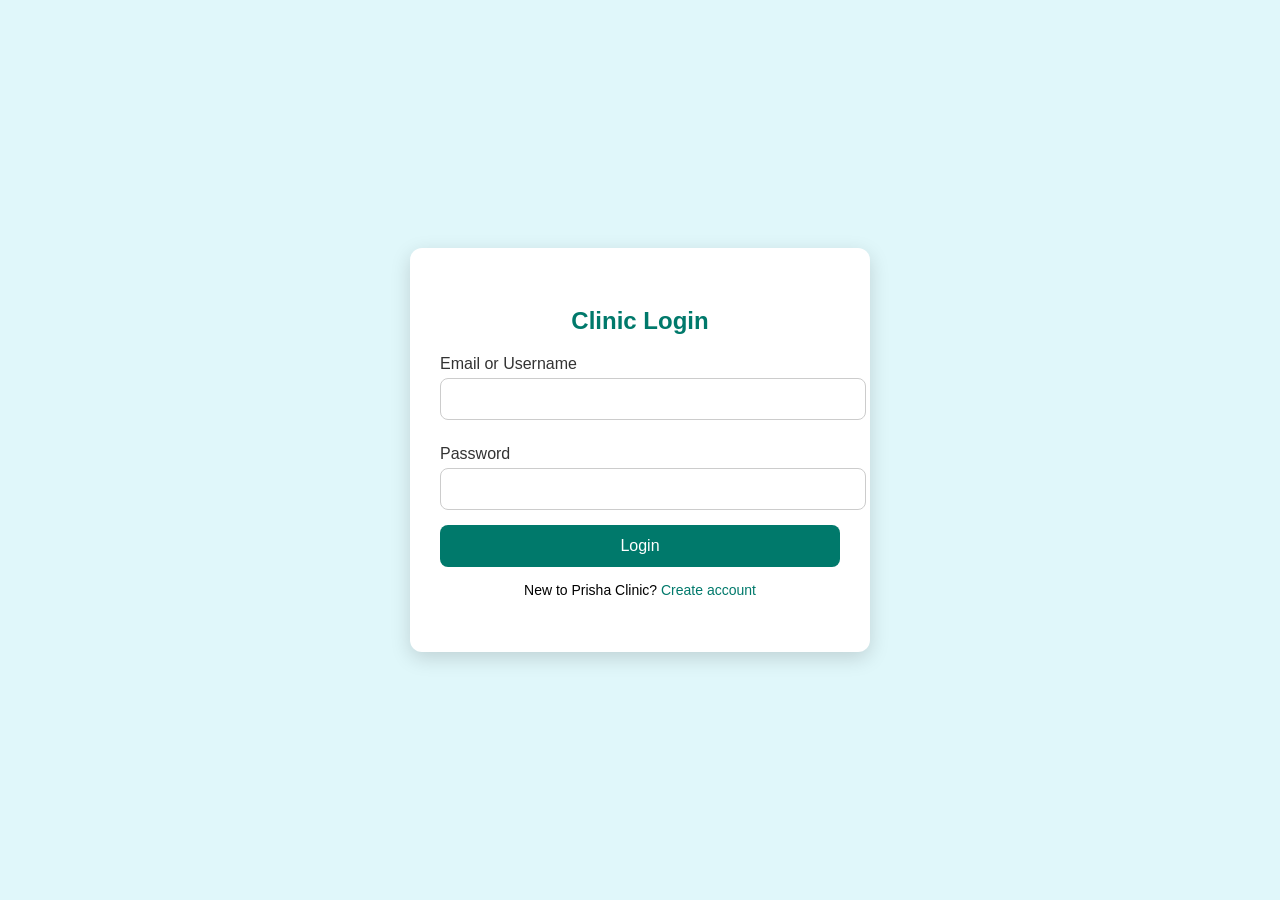
<file: login.html>
<!DOCTYPE html>
<html lang="en">
<head>
  <meta charset="UTF-8" />
  <meta name="viewport" content="width=device-width, initial-scale=1.0"/>
  <title>Login - Prisha Medical Clinic</title>
  <link rel="stylesheet" href="login.css" />
</head>
<body>
  <div class="login-container">
    <h2>Clinic Login</h2>
    <form action="dashboard.html" method="post">
      <label for="username">Email or Username</label>
      <input type="text" id="username" name="username" required />

      <label for="password">Password</label>
      <input type="password" id="password" name="password" required />

      <button type="submit">Login</button>

      <p class="signup-link">New to Prisha Clinic? <a href="#">Create account</a></p>
    </form>
  </div>
</body>
</html>
</file>
<file: login.css>
/* login.css */

body {
    margin: 0;
    font-family: 'Segoe UI', sans-serif;
    background-color: #e0f7fa;
    display: flex;
    justify-content: center;
    align-items: center;
    height: 100vh;
  }
  
  .login-container {
    background-color: #ffffff;
    padding: 40px 30px;
    border-radius: 12px;
    box-shadow: 0 6px 20px rgba(0, 0, 0, 0.15);
    width: 100%;
    max-width: 400px;
    text-align: center;
  }
  
  .login-container h2 {
    color: #00796b;
    margin-bottom: 20px;
  }
  
  label {
    display: block;
    margin: 10px 0 5px;
    text-align: left;
    color: #333;
  }
  
  input[type="text"],
  input[type="password"] {
    width: 100%;
    padding: 12px;
    margin-bottom: 15px;
    border: 1px solid #ccc;
    border-radius: 8px;
    font-size: 14px;
  }
  
  button {
    width: 100%;
    padding: 12px;
    background-color: #00796b;
    color: #fff;
    border: none;
    border-radius: 8px;
    font-size: 16px;
    cursor: pointer;
    transition: 0.3s ease;
  }
  
  button:hover {
    background-color: #004d40;
  }
  
  .signup-link {
    margin-top: 15px;
    font-size: 14px;
  }
  
  .signup-link a {
    color: #00796b;
    text-decoration: none;
    font-weight: 500;
  }
  
  .signup-link a:hover {
    text-decoration: underline;
  }
</file>
